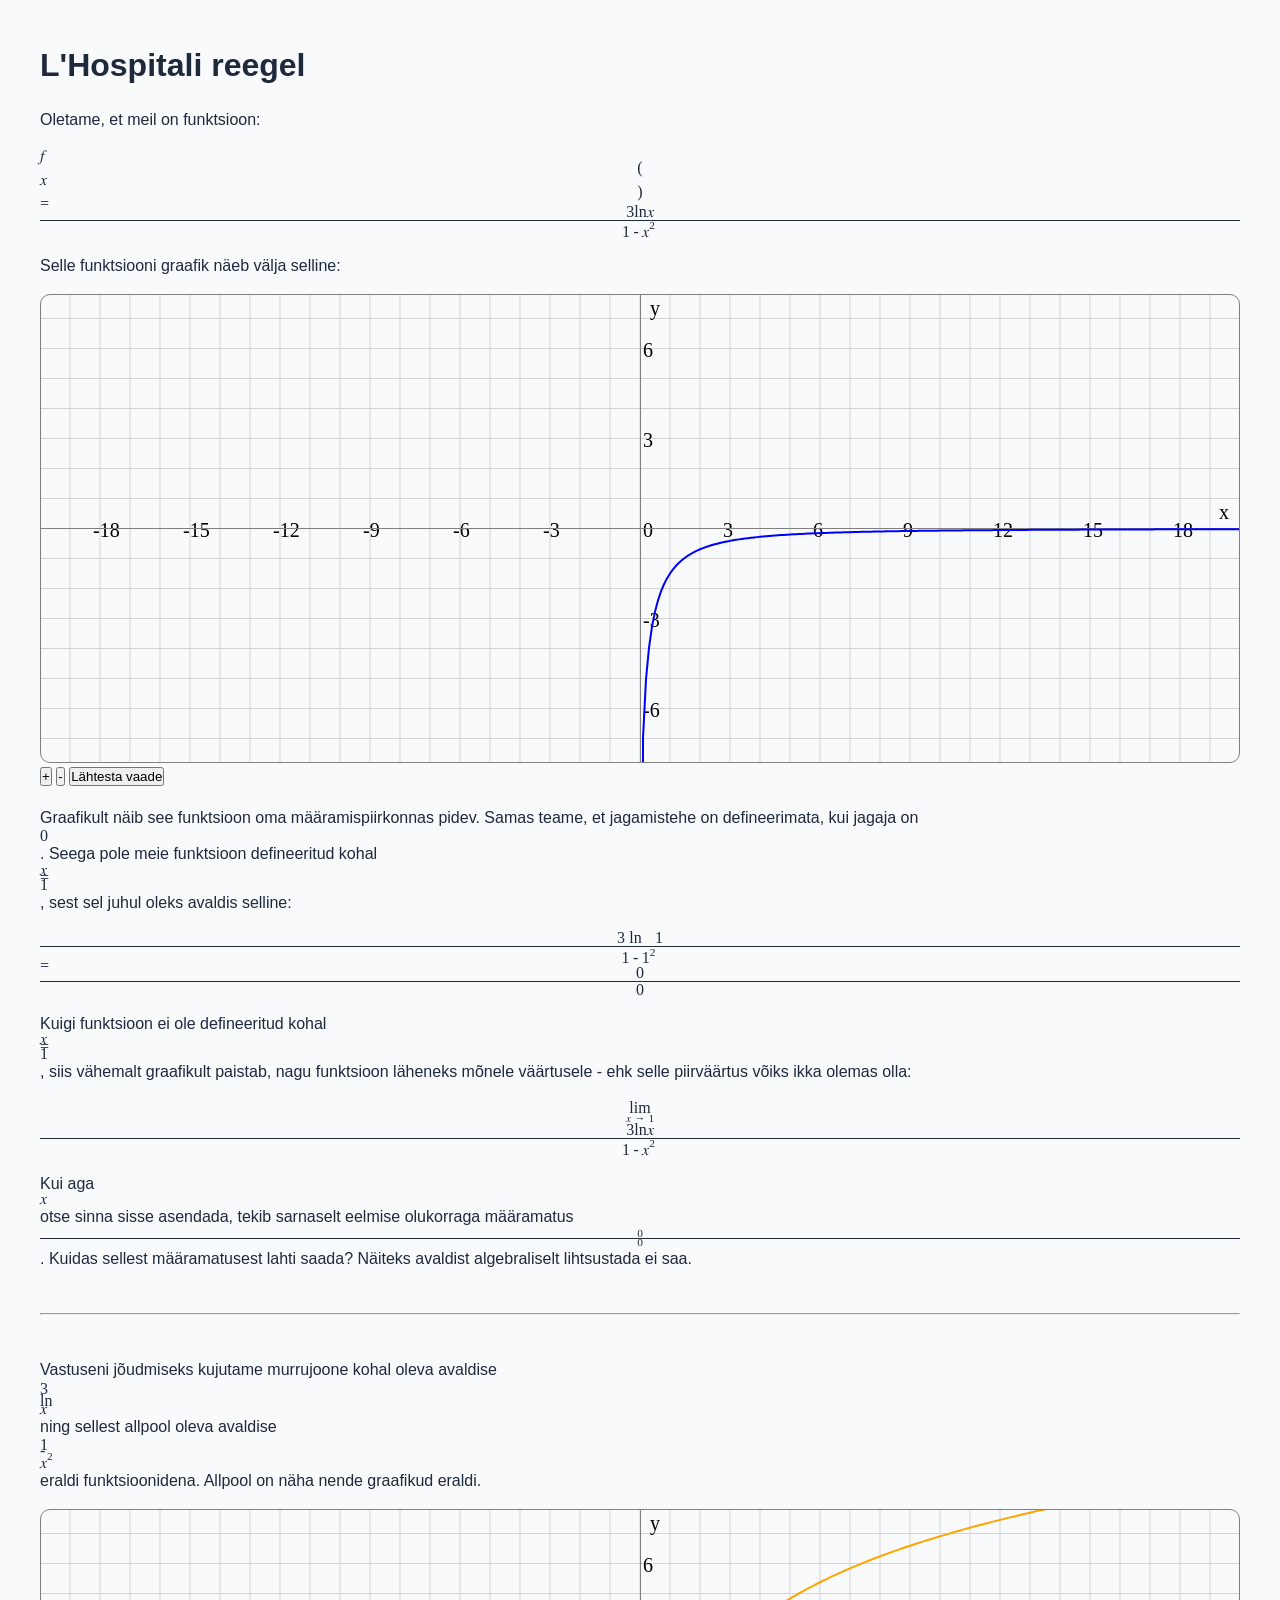
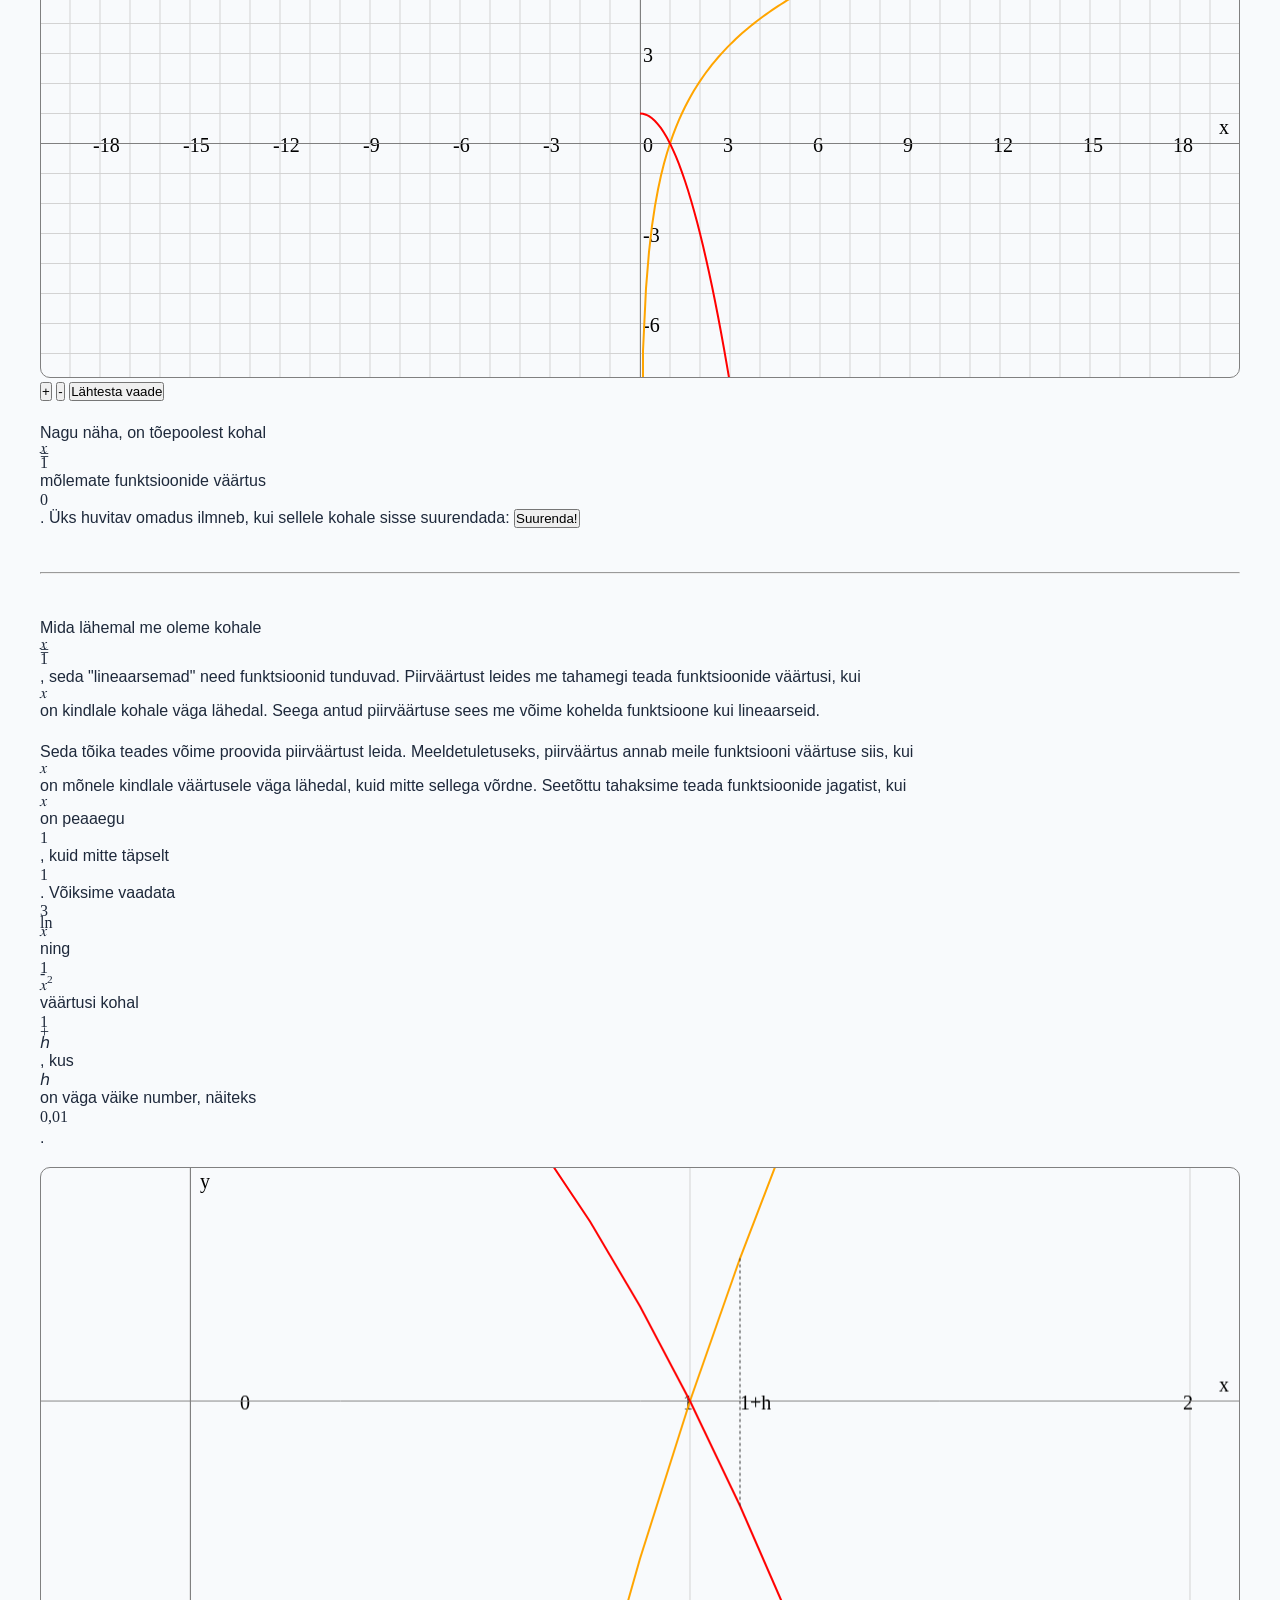
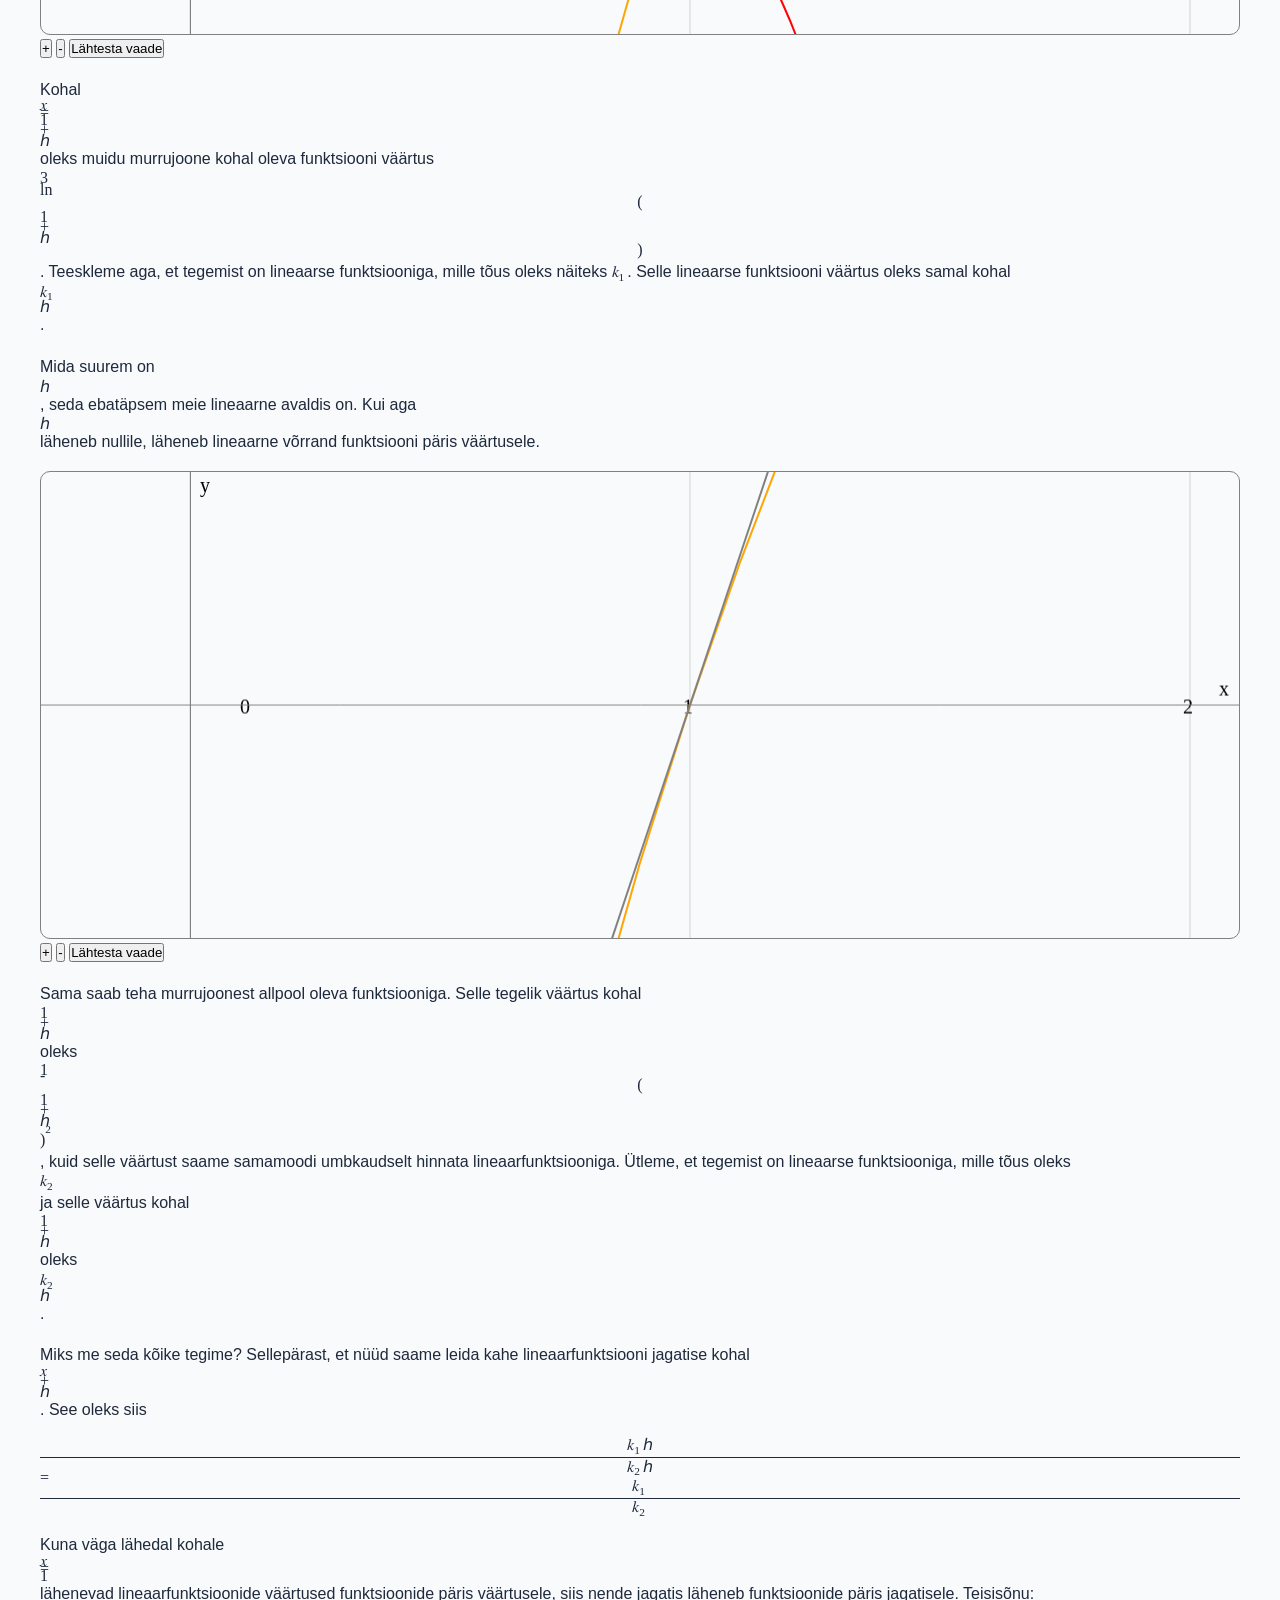
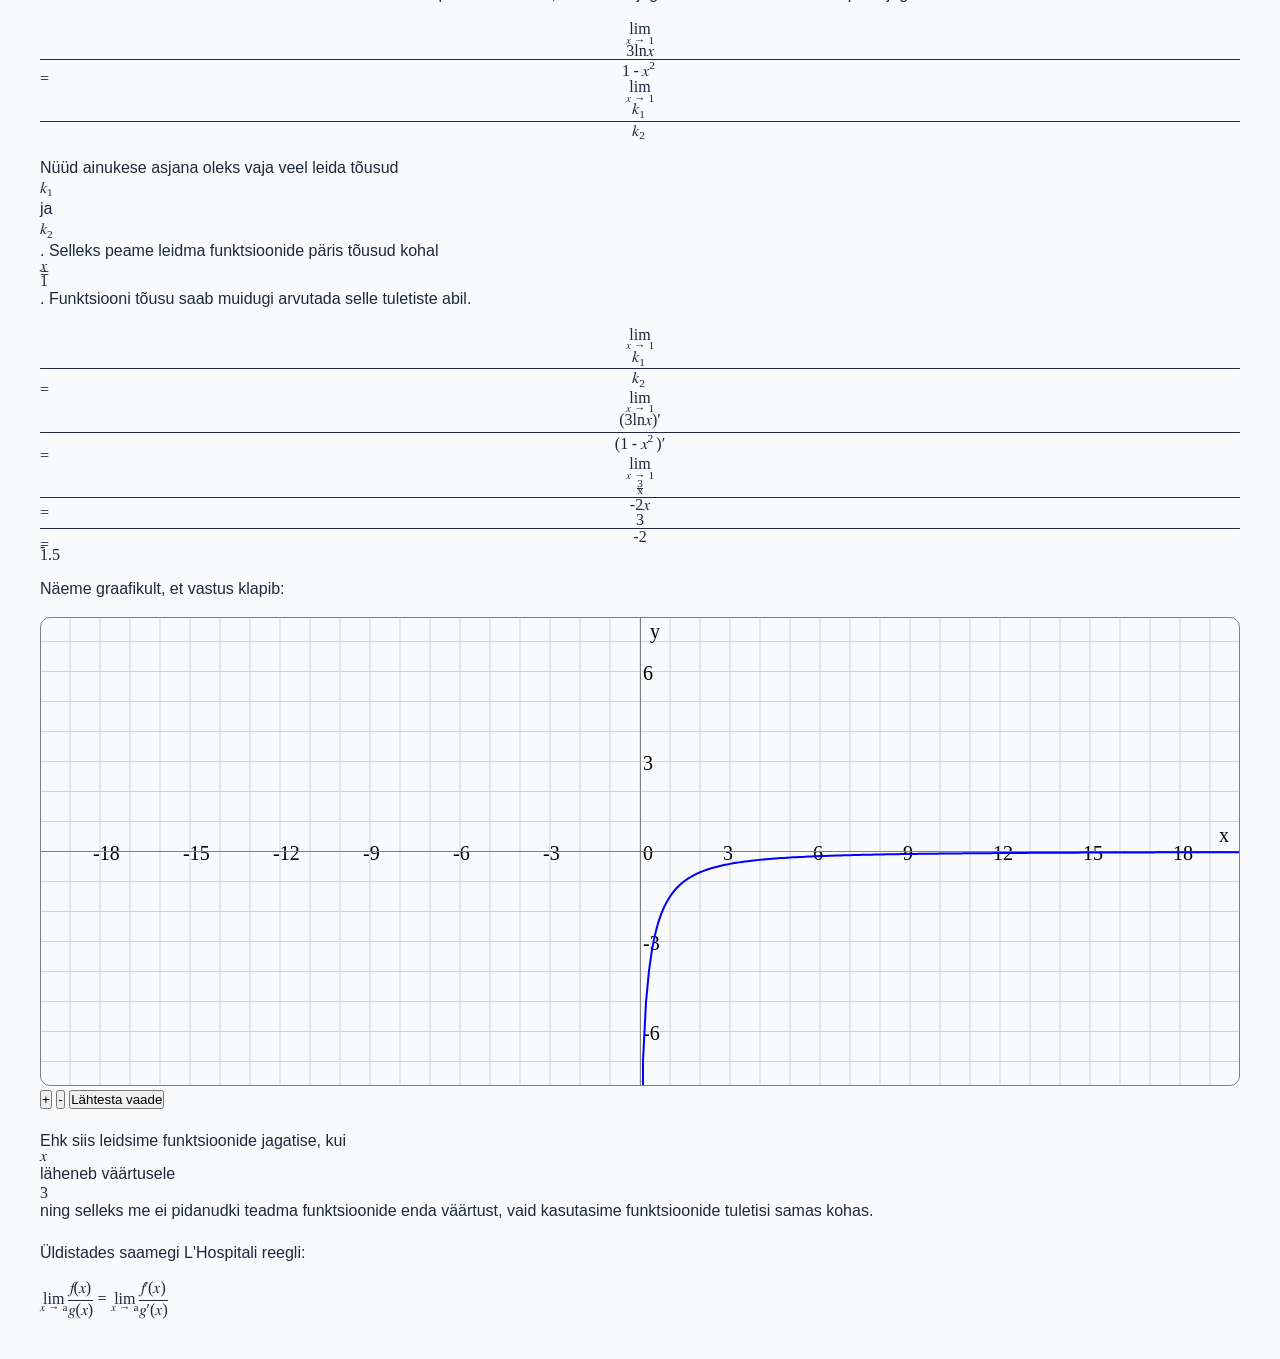
<file: lhospital.html>
<!DOCTYPE html>

<html lang="et">
    <head>
        <meta charset="utf-8">
        <title>L'Hospitali reegel</title>
        <link rel="stylesheet" href="css/main.css">
        <link rel="stylesheet" href="css/lhospital.css">

        <script src="js/lhospital.js" defer></script>
    </head>
    <body>
        <h1>L'Hospitali reegel</h1>

        <p>
            Oletame, et meil on funktsioon:
        </p>

        <math class="blockmath">
            <mi>f</mi>
            <mo>(</mo>
            <mi>x</mi>
            <mo>)</mo>
            <mo>=</mo>
            <mfrac>
                <mrow>
                    <mn>3</mn><mi>ln</mi><mi>x</mi>
                </mrow>
                <mrow>
                    <mn>1</mn>
                    <mo>-</mo>
                    <msup><mi>x</mi><mn>2</mn></msup>
                </mrow>
            </mfrac>
        </math>

        <p>
            Selle funktsiooni graafik näeb välja selline:
        </p>

        <canvas class="lhospitalgraafik">
            Algne funktsiooni
            <math class="blockmath">
                <mi>f</mi>
                <mo>(</mo>
                <mi>x</mi>
                <mo>)</mo>
            </math>
            graafik
        </canvas>
        <button class="suumisisse" data-graafiku-number="0">+</button>
        <button class="suumivälja" data-graafiku-number="0">-</button>
        <button class="lähtestavaade" data-graafiku-number="0">Lähtesta vaade</button>

        <p>
            Graafikult näib see funktsioon oma määramispiirkonnas pidev.
            Samas teame, et jagamistehe on defineerimata, kui jagaja on
            <math class="inlinemath"><mn>0</mn></math>.
            Seega pole meie funktsioon defineeritud kohal
            <math class="inlinemath"><mi>x</mi><mo>=</mo><mn>1</mn></math>,
            sest sel juhul oleks avaldis selline:
        </p>
        
        <math class="blockmath">
            <mfrac>
                <mrow>
                    <mn>3</mn><mo>ln</mo><mo></mo><mn>1</mn>
                </mrow>
                <mrow>
                    <mn>1</mn>
                    <mo>-</mo>
                    <msup><mn>1</mn><mn>2</mn></msup>
                </mrow>
            </mfrac>
            <mo>=</mo>
            <mfrac>
                <mrow>
                    <mn>0</mn>
                </mrow>
                <mrow>
                    <mn>0</mn>
                </mrow>
            </mfrac>
        </math>

        <p>
            Kuigi funktsioon ei ole defineeritud kohal
            <math class="inlinemath"><mi>x</mi><mo>=</mo><mn>1</mn></math>,
            siis vähemalt graafikult paistab, nagu funktsioon läheneks mõnele väärtusele
            - ehk selle piirväärtus võiks ikka olemas olla:
        </p>
        <math class="blockmath">
            <munder>
                <mi>lim</mi>
                <mrow><mi>x</mi><mo>→</mo><mn>1</mn></mrow>
            </munder>
            <mfrac>
                <mrow>
                    <mn>3</mn><mi>ln</mi><mi>x</mi>
                </mrow>
                <mrow>
                    <mn>1</mn>
                    <mo>-</mo>
                    <msup><mi>x</mi><mn>2</mn></msup>
                </mrow>
            </mfrac>
        </math>
        <p>
            Kui aga
            <math class="inlinemath"><mi>x</mi></math>
            otse sinna sisse asendada, tekib sarnaselt eelmise olukorraga määramatus
            <math class="inlinemath">
                <mfrac>
                    <mrow>
                        <mn>0</mn>
                    </mrow>
                    <mrow>
                        <mn>0</mn>
                    </mrow>
                </mfrac>
            </math>.
            Kuidas sellest määramatusest lahti saada?
            Näiteks avaldist algebraliselt lihtsustada ei saa.
        </p>

        <br>
        <hr>
        <br>

        <p>
            Vastuseni jõudmiseks kujutame murrujoone kohal oleva avaldise
            <math class="inlinemath">
                <mn>3</mn><mi>ln</mi><mi>x</mi>
            </math>
            ning sellest allpool oleva avaldise
            <math class="inlinemath">
                <mn>1</mn>
                <mo>-</mo>
                <msup><mi>x</mi><mn>2</mn></msup>
            </math>
            eraldi funktsioonidena. Allpool on näha nende graafikud eraldi.
        </p>

        <canvas class="lhospitalgraafik">
            Funktsioonide
            <math class="blockmath">
                <mn>3</mn>
                <mi>ln</mi>
                <mi>x</mi>
            </math>
            ja
            <math class="blockmath">
                <mn>1</mn>
                <mo>-</mo>
                <mi>x</mi>
                <mo>^</mo>
                <mn>2</mn>
            </math>
            graafikud
        </canvas>
        <button class="suumisisse" data-graafiku-number="1">+</button>
        <button class="suumivälja" data-graafiku-number="1">-</button>
        <button class="lähtestavaade" data-graafiku-number="1">Lähtesta vaade</button>

        <p>
            Nagu näha, on tõepoolest kohal 
            <math class="inlinemath"><mi>x</mi><mo>=</mo><mn>1</mn></math>
            mõlemate funktsioonide väärtus
            <math class="inlinemath"><mn>0</mn></math>.
            Üks huvitav omadus ilmneb, kui sellele kohale sisse suurendada:
            <button id="suurendusnupp">Suurenda!</button>
        </p>

        <br>
        <hr>
        <br>

        <p>
            Mida lähemal me oleme kohale 
            <math class="inlinemath"><mi>x</mi><mo>=</mo><mn>1</mn></math>,
            seda "lineaarsemad" need funktsioonid tunduvad. Piirväärtust leides me tahamegi
            teada funktsioonide väärtusi, kui
            <math class="inlinemath"><mi>x</mi></math>
            on kindlale kohale väga lähedal.
            Seega antud piirväärtuse sees me võime kohelda funktsioone kui lineaarseid.
        </p>

        <p>
            Seda tõika teades võime proovida piirväärtust leida.
            Meeldetuletuseks, piirväärtus annab meile funktsiooni väärtuse siis, kui
            <math class="inlinemath"><mi>x</mi></math>
            on mõnele kindlale väärtusele väga lähedal, kuid mitte sellega võrdne.
            Seetõttu tahaksime teada funktsioonide jagatist, kui 
            <math class="inlinemath"><mi>x</mi></math>
            on peaaegu
            <math class="inlinemath"><mn>1</mn></math>,
            kuid mitte täpselt
            <math class="inlinemath"><mn>1</mn></math>.
            Võiksime vaadata 
            <math class="inlinemath">
                <mn>3</mn><mi>ln</mi><mi>x</mi>
            </math>
            ning
            <math class="inlinemath">
                <mn>1</mn>
                <mo>-</mo>
                <msup><mi>x</mi><mn>2</mn></msup>
            </math>
            väärtusi kohal
            <math class="inlinemath"><mn>1</mn><mo>+</mo><mi>h</mi></math>,
            kus
            <math class="inlinemath"><mi>h</mi></math>
            on väga väike number, näiteks
            <math class="inlinemath"><mn>0,01</mn></math>.
        </p>

        <canvas class="lhospitalgraafik">
            Funktsioonide
            <math class="blockmath">
                <mn>3</mn>
                <mi>ln</mi>
                <mi>x</mi>
            </math>
            ja
            <math class="blockmath">
                <mn>1</mn>
                <mo>-</mo>
                <mi>x</mi>
                <mo>^</mo>
                <mn>2</mn>
            </math>
            graafikud koos punktiiridega kohal x+h.
        </canvas>
        <button class="suumisisse" data-graafiku-number="2">+</button>
        <button class="suumivälja" data-graafiku-number="2">-</button>
        <button class="lähtestavaade" data-graafiku-number="2">Lähtesta vaade</button>
        
        <p>
            Kohal
            <math class="inlinemath">
                <mi>x</mi><mo>=</mo><mn>1</mn><mo>+</mo><mi>h</mi>
            </math>
            oleks muidu murrujoone kohal oleva funktsiooni väärtus
            <math class="inlinemath">
                <mn>3</mn><mi>ln</mi><mo>(</mo><mn>1</mn><mo>+</mo><mi>h</mi><mo>)</mo>
            </math>.
            Teeskleme aga, et tegemist on lineaarse funktsiooniga, mille tõus oleks näiteks
            <math>
                <msub>
                    <mi>k</mi>
                    <mn>1</mn>
                </msub>
            </math>.
            Selle lineaarse funktsiooni väärtus oleks samal kohal
            <math class="inlinemath">
                <msub><mi>k</mi><mn>1</mn></msub>
                <mi>h</mi>
            </math>.
        </p>

        <p>
            Mida suurem on
            <math class="inlinemath">
                <mi>h</mi>
            </math>,
            seda ebatäpsem meie lineaarne avaldis on.
            Kui aga
            <math class="inlinemath">
                <mi>h</mi>
            </math>
            läheneb nullile, läheneb lineaarne võrrand funktsiooni päris väärtusele.
        </p>

        <canvas class="lhospitalgraafik">
            Funktsioonide
            <math class="blockmath">
                <mn>3</mn>
                <mi>ln</mi>
                <mi>x</mi>
            </math>
            ja
            <math class="blockmath">
                <mn>1</mn>
                <mo>-</mo>
                <mi>x</mi>
                <mo>^</mo>
                <mn>2</mn>
            </math>
            graafikud koos punktiiridega kohal x+h.
        </canvas>
        <button class="suumisisse" data-graafiku-number="3">+</button>
        <button class="suumivälja" data-graafiku-number="3">-</button>
        <button class="lähtestavaade" data-graafiku-number="3">Lähtesta vaade</button>

        <p>
            Sama saab teha murrujoonest allpool oleva funktsiooniga. Selle tegelik väärtus kohal
            <math class="inlinemath">
                <mn>1</mn><mo>+</mo><mi>h</mi>
            </math>
            oleks
            <math class="inlinemath">
                <mn>1</mn>
                <mo>-</mo>
                <mo>(</mo>
                <mn>1</mn>
                <mo>+</mo>
                <mi>h</mi>
                <msup>
                    <mo>)</mo>
                    <mn>2</mn>
                </msup>
            </math>,
            kuid selle väärtust saame samamoodi umbkaudselt hinnata lineaarfunktsiooniga.
            Ütleme, et tegemist on lineaarse funktsiooniga, mille tõus oleks
            <math class="inlinemath">
                <msub>
                    <mi>k</mi>
                    <mn>2</mn>
                </msub>
            </math>
            ja selle väärtus kohal
            <math class="inlinemath">
                <mn>1</mn>
                <mo>+</mo>
                <mi>h</mi>
            </math>
            oleks
            <math class="inlinemath">
                <msub><mi>k</mi><mn>2</mn></msub>
                <mi>h</mi>
            </math>.
        </p>

        <!--graafik, kus on tegelik funktsioon ja sama tõusuga lineaarne funktsioon
            ning on samuti märge kohal x+h
        -->

        <p>
            Miks me seda kõike tegime?
            Sellepärast, et nüüd saame leida kahe lineaarfunktsiooni jagatise kohal
            <math class="inlinemath">
                <mi>x</mi><mo>+</mo><mi>h</mi>
            </math>.
            See oleks siis
        </p>

        <math class="blockmath">
            <mfrac>
                <mrow>
                    <msub><mi>k</mi><mn>1</mn></msub><mi>h</mi>
                </mrow>
                <mrow>
                    <msub><mi>k</mi><mn>2</mn></msub><mi>h</mi>
                </mrow>
            </mfrac>
            <mo>=</mo>
            <mfrac>
                <mrow>
                    <msub><mi>k</mi><mn>1</mn></msub>
                </mrow>
                <mrow>
                    <msub><mi>k</mi><mn>2</mn></msub>
                </mrow>
            </mfrac>
        </math>

        <p>
            Kuna väga lähedal kohale
            <math class="inlinemath">
                <mi>x</mi>
                <mo>=</mo>
                <mn>1</mn>
            </math>
            lähenevad lineaarfunktsioonide väärtused funktsioonide päris väärtusele,
            siis nende jagatis läheneb funktsioonide päris jagatisele. Teisisõnu:
        </p>

        <math class="blockmath">
            <munder>
                <mi>lim</mi>
                <mrow><mi>x</mi><mo>→</mo><mn>1</mn></mrow>
            </munder>
            <mfrac>
                <mrow>
                    <mn>3</mn><mi>ln</mi><mi>x</mi>
                </mrow>
                <mrow>
                    <mn>1</mn>
                    <mo>-</mo>
                    <msup><mi>x</mi><mn>2</mn></msup>
                </mrow>
            </mfrac>

            <mo>=</mo>

            <munder>
                <mi>lim</mi>
                <mrow><mi>x</mi><mo>→</mo><mn>1</mn></mrow>
            </munder>
            <mfrac>
                <mrow>
                    <msub><mi>k</mi><mn>1</mn></msub>
                </mrow>
                <mrow>
                    <msub><mi>k</mi><mn>2</mn></msub>
                </mrow>
            </mfrac>
        </math>

        <p>
            Nüüd ainukese asjana oleks vaja veel leida tõusud
            <math class="inlinemath">
                <msub>
                    <mi>k</mi>
                    <mn>1</mn>
                </msub>
            </math>
            ja
            <math class="inlinemath">
                <msub>
                    <mi>k</mi>
                    <mn>2</mn>
                </msub>
            </math>.

            Selleks peame leidma funktsioonide päris tõusud kohal
            <math class="inlinemath">
                <mi>x</mi>
                <mo>=</mo>
                <mn>1</mn>
            </math>.
            Funktsiooni tõusu saab muidugi arvutada selle tuletiste abil.
        </p>

        <math class="blockmath">
            <munder>
                <mi>lim</mi>
                <mrow><mi>x</mi><mo>→</mo><mn>1</mn></mrow>
            </munder>
            <mfrac>
                <mrow>
                    <msub><mi>k</mi><mn>1</mn></msub>
                </mrow>
                <mrow>
                    <msub><mi>k</mi><mn>2</mn></msub>
                </mrow>
            </mfrac>

            <mo>=</mo>

            <munder>
                <mi>lim</mi>
                <mrow><mi>x</mi><mo>→</mo><mn>1</mn></mrow>
            </munder>
            <mfrac>
                <mrow>
                    <mo>(</mo><mn>3</mn><mi>ln</mi><mi>x</mi><mo>)</mo><mo>&prime;</mo>
                </mrow>
                <mrow>
                    <mo>(</mo>
                    <mn>1</mn>
                    <mo>-</mo>
                    <msup><mi>x</mi><mn>2</mn></msup>
                    <mo>)</mo><mo>&prime;</mo>
                </mrow>
            </mfrac>

            <mo>=</mo>

            <munder>
                <mi>lim</mi>
                <mrow><mi>x</mi><mo>→</mo><mn>1</mn></mrow>
            </munder>
            <mfrac>
                <mrow>
                    <mfrac>
                        <mn>3</mn>
                        <mn>x</mn>
                    </mfrac>
                </mrow>
                <mrow>
                    <mo>-</mo>
                    <mn>2</mn>
                    <mi>x</mi>
                </mrow>
            </mfrac>

            <mo>=</mo>

            <mfrac>
                <mrow>
                    <mn>3</mn>
                </mrow>
                <mrow>
                    <mo>-</mo>
                    <mn>2</mn>
                </mrow>
            </mfrac>

            <mo>=</mo>

            <mo>-</mo>
            <mn>1.5</mn>
        </math>

        <p>Näeme graafikult, et vastus klapib:</p>

        <canvas class="lhospitalgraafik">
            Funktsioonide
            <math class="blockmath">
                <mn>3</mn>
                <mi>ln</mi>
                <mi>x</mi>
            </math>
            ja
            <math class="blockmath">
                <mn>1</mn>
                <mo>-</mo>
                <mi>x</mi>
                <mo>^</mo>
                <mn>2</mn>
            </math>
            graafikud koos punktiiridega kohal x+h.
        </canvas>
        <button class="suumisisse" data-graafiku-number="4">+</button>
        <button class="suumivälja" data-graafiku-number="4">-</button>
        <button class="lähtestavaade" data-graafiku-number="4">Lähtesta vaade</button>

        <p>
            Ehk siis leidsime funktsioonide jagatise, kui
            <math class="inlinemath">
                <mi>x</mi>
            </math>
            läheneb väärtusele
            <math class="inlinemath">
                <mi>3</mi>
            </math>
            ning selleks me ei pidanudki teadma funktsioonide enda väärtust,
            vaid kasutasime funktsioonide tuletisi samas kohas.
        </p>
        
        <p>
            Üldistades saamegi L'Hospitali reegli:
        </p>

        <math>
            <munder>
                <mi>lim</mi>
                <mrow><mi>x</mi><mo>→</mo><mn>a</mn></mrow>
            </munder>
            <mfrac>
                <mrow>
                    <mi>f</mi>
                    <mo>(</mo>
                    <mi>x</mi>
                    <mo>)</mo>
                </mrow>
                <mrow>
                    <mi>g</mi>
                    <mo>(</mo>
                    <mi>x</mi>
                    <mo>)</mo>
                </mrow>
            </mfrac>

            <mo>=</mo>

            <munder>
                <mi>lim</mi>
                <mrow><mi>x</mi><mo>→</mo><mn>a</mn></mrow>
            </munder>
            <mfrac>
                <mrow>
                    <mi>f</mi>
                    <mo>&prime;</mo>
                    <mo>(</mo>
                    <mi>x</mi>
                    <mo>)</mo>
                </mrow>
                <mrow>
                    <mi>g</mi>
                    <mo>&prime;</mo>
                    <mo>(</mo>
                    <mi>x</mi>
                    <mo>)</mo>
                </mrow>
            </mfrac>
        </math>

    </body>
</html>
</file>
<file: css/main.css>
* {
    box-sizing: border-box;
    margin: 0;
    padding: 0;
}

body {
    font-family: -apple-system, BlinkMacSystemFont, "Segoe UI", Roboto, Helvetica, Arial, sans-serif;
    color: #1e293b;
    line-height: 1.6;
    min-height: 100vh;
    position: relative;
    background-color: #f8fafc;
}

/* Udune taustapilt */
body::before {
    content: "";
    position: fixed;
    inset: -10px;
    background:
        linear-gradient(rgba(248, 250, 252, 0.35), rgba(248, 250, 252, 0.45)),
        url("../img/taust.jpg") center / cover no-repeat;
    filter: blur(2px);
    z-index: -1;
    pointer-events: none;
}

/* Päis - keskele joondatud roheline riba */
.site-header {
    background-color: #6b8e23;
    color: white;
    padding: 20px 0;
    box-shadow: 0 2px 10px rgba(0, 0, 0, 0.1);
}

.header-container {
    max-width: 1000px;
    margin: 0 auto;
    padding: 0 20px;
    display: flex;
    flex-direction: column;
    align-items: center;
    gap: 12px;
}

.logo {
    font-size: 26px;
    font-weight: 700;
    letter-spacing: 0.5px;
    text-align: center;
}

.nav-links {
    display: flex;
    flex-wrap: wrap;
    justify-content: center;
    gap: 20px;
}

.nav-links a {
    color: rgba(255, 255, 255, 0.92);
    text-decoration: none;
    font-size: 15px;
    font-weight: 500;
    padding: 4px 12px;
    border-radius: 6px;
    transition: all 0.2s ease;
}

.nav-links a:hover,
.nav-links a.active {
    color: white;
    background-color: rgba(255, 255, 255, 0.2);
}

/* Sisuosa */
main {
    max-width: 900px;
    margin: 40px auto;
    padding: 0 20px;
}

.hero-section {
    text-align: center;
    margin-bottom: 40px;
}

.hero-section h2 {
    font-size: 28px;
    color: #0f172a;
    margin-bottom: 12px;
}

.hero-section p {
    color: #475569;
    font-size: 16px;
    max-width: 600px;
    margin: 0 auto;
}

/* Teemakaardid ja animatsioon hiirega peale liikumisel */
.topics-grid {
    display: grid;
    grid-template-columns: repeat(auto-fit, minmax(280px, 1fr));
    gap: 24px;
}

.topic-card {
    background: rgba(255, 255, 255, 0.92);
    border-radius: 16px;
    padding: 30px;
    text-decoration: none;
    color: inherit;
    border: 1px solid #e2e8f0;
    box-shadow: 0 4px 6px -1px rgba(0, 0, 0, 0.06);
    transition: transform 0.25s cubic-bezier(0.4, 0, 0.2, 1), box-shadow 0.25s ease, border-color 0.25s ease;
    display: flex;
    flex-direction: column;
    justify-content: space-between;
}

.topic-card:hover {
    transform: scale(0.97);
    box-shadow: 0 10px 20px rgba(107, 142, 35, 0.18);
    border-color: #6b8e23;
}

.topic-card h3 {
    font-size: 22px;
    color: #6b8e23;
    margin-bottom: 10px;
}

.topic-card p {
    color: #475569;
    font-size: 15px;
    margin-bottom: 20px;
}

.card-btn {
    font-weight: 600;
    color: #6b8e23;
    font-size: 14px;
}

/* Jalus */
footer {
    text-align: center;
    padding: 40px 20px;
    color: #64748b;
    font-size: 14px;
}
body:not(:has(.hero-section))::before {
    display: none;
}
</file>
<file: css/lhospital.css>
body {
    margin: 40px;
}

math {
    /*
    Vaikimisi ära "krimpsuta kokku" murde ja teisi suuri avaldisi
    See omadus tekitab küll CSS validaatoris hoiatusi, samas peaks laialdaselt toetatud olema
    */
    math-style: normal;
}

.blockmath {
    display: block;
}

.inlinemath {
    display: inline;
    math-style: compact;
}

canvas {
    display: block;
    margin: 0 auto;
    width: 100%;
    aspect-ratio: 1280 / 500;
    border-radius: 10px;
    border: 1px solid;
    border-color: gray;
}

#suurendusnupp {
    display: inline;
}

p {
    margin-bottom: 1em;
    margin-top: 1em;
}
</file>
